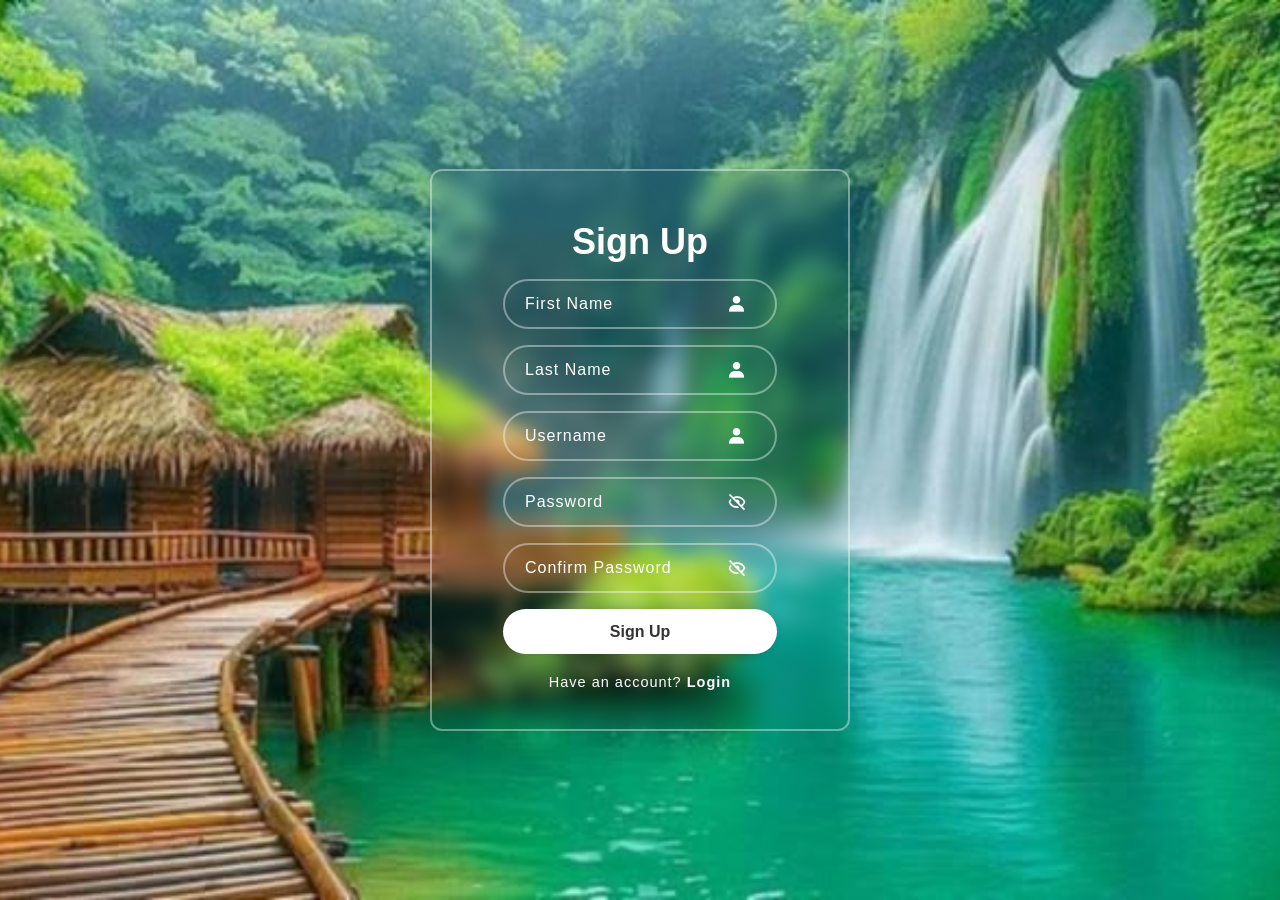
<file: index.html>
<!DOCTYPE html>
<html lang="en">

<head>
    <meta charset="UTF-8">
    <meta name="viewport" content="width=device-width, initial-scale=1.0">
    <link rel="stylesheet" href="styles/signup.css">
    <link href="https://unpkg.com/boxicons@2.1.4/css/boxicons.min.css" rel="stylesheet">
    <title>Sign Up</title>
</head>

<body class="signup-page">
    <div class="wrapper">
        <form action="login.html" method="get">

            <h1>Sign Up</h1>
            <div class="input-box">
                <input class="text" type="text" name="first-name" placeholder="First Name" pattern="[a-zA-Z0-9_]{3,20}" autocomplete="given-name" required>
                <i class="field-icon bx bxs-user"></i>
                <span class="field-error" id="first-name-error"></span>
            </div>
            <div class="input-box">
                <input class="text" type="text" name="last-name" placeholder="Last Name" pattern="[a-zA-Z0-9_]{3,20}" autocomplete="family-name" required>
                <i class="field-icon bx bxs-user"></i>
                <span class="field-error" id="last-name-error"></span>
            </div>
            <div class="input-box">
                <input class="text" type="text" name="username" placeholder="Username" pattern="[a-zA-Z0-9_]{3,20}" autocomplete="username" required>
                <i class="field-icon bx bxs-user"></i>
                 <span class="field-error" id="username-error"></span>
            </div>
            <div class="input-box">
                <input class="password-toggle" type="checkbox" id="show-password">
                <input class="password-input" type="text" name="password" placeholder="Password" minlength="8" autocomplete="new-password" required>
                <label class="field-icon password-icon" for="show-password" aria-label="Show password">
                    <i class="bx bx-hide"></i>
                </label>
                <span class="field-error" id="password-error"></span>
            </div>
            <div class="input-box">
                <input class="password-toggle" type="checkbox" id="show-confirm-password">
                <input class="password-input" type="text" name="confirm-password" placeholder="Confirm Password" minlength="8" autocomplete="new-password" required>
                <label class="field-icon password-icon" for="show-confirm-password"
                    aria-label="Show confirmed password">
                    <i class="bx bx-hide"></i>
                </label>
                 <span class="field-error" id="confirmPassword-error"></span>
            </div>

            <button type="submit" class="btn">Sign Up</button>
            <p class="register-link">Have an account? <a href="login.html">Login</a></p>

        </form>
    </div>

</body>

</html>
</file>
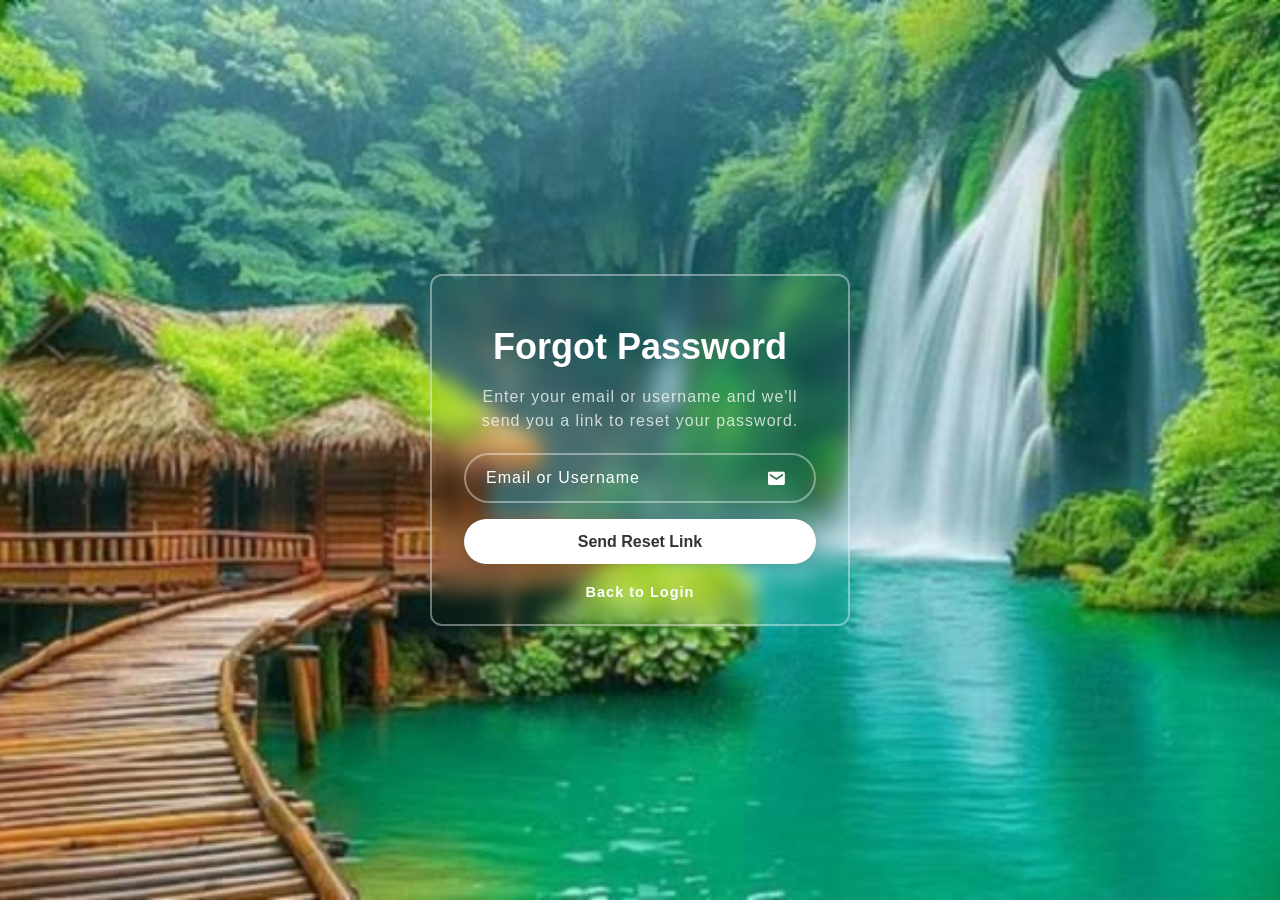
<file: forgotpassword.html>
<!DOCTYPE html>
<html lang="en">

<head>
    <meta charset="UTF-8">
    <meta name="viewport" content="width=device-width, initial-scale=1">
    <title>Forgot Password</title>
    <link rel="stylesheet" href="styles/signup.css">
    <link href='https://unpkg.com/boxicons@2.1.4/css/boxicons.min.css' rel='stylesheet'>
</head>

<body class="forgot-password-page">
    <div class="wrapper">
        <form action="login.html" method="get">
            <h1>Forgot Password</h1>
            <p class="subtitle">Enter your email or username and we'll send you a link to reset your password.</p>

            <div class="input-box">
                <input type="text" id="identifier" name="identifier" placeholder="Email or Username" autocomplete="username" required>
                <i class="field-icon bx bxs-envelope"></i>
            </div>

            <button type="submit" class="btn">Send Reset Link</button>

            <div class="back-link">
                <p><a href="./login.html"> Back to Login</a></p>
            </div>
        </form>
    </div>
</body>

</html>
</file>
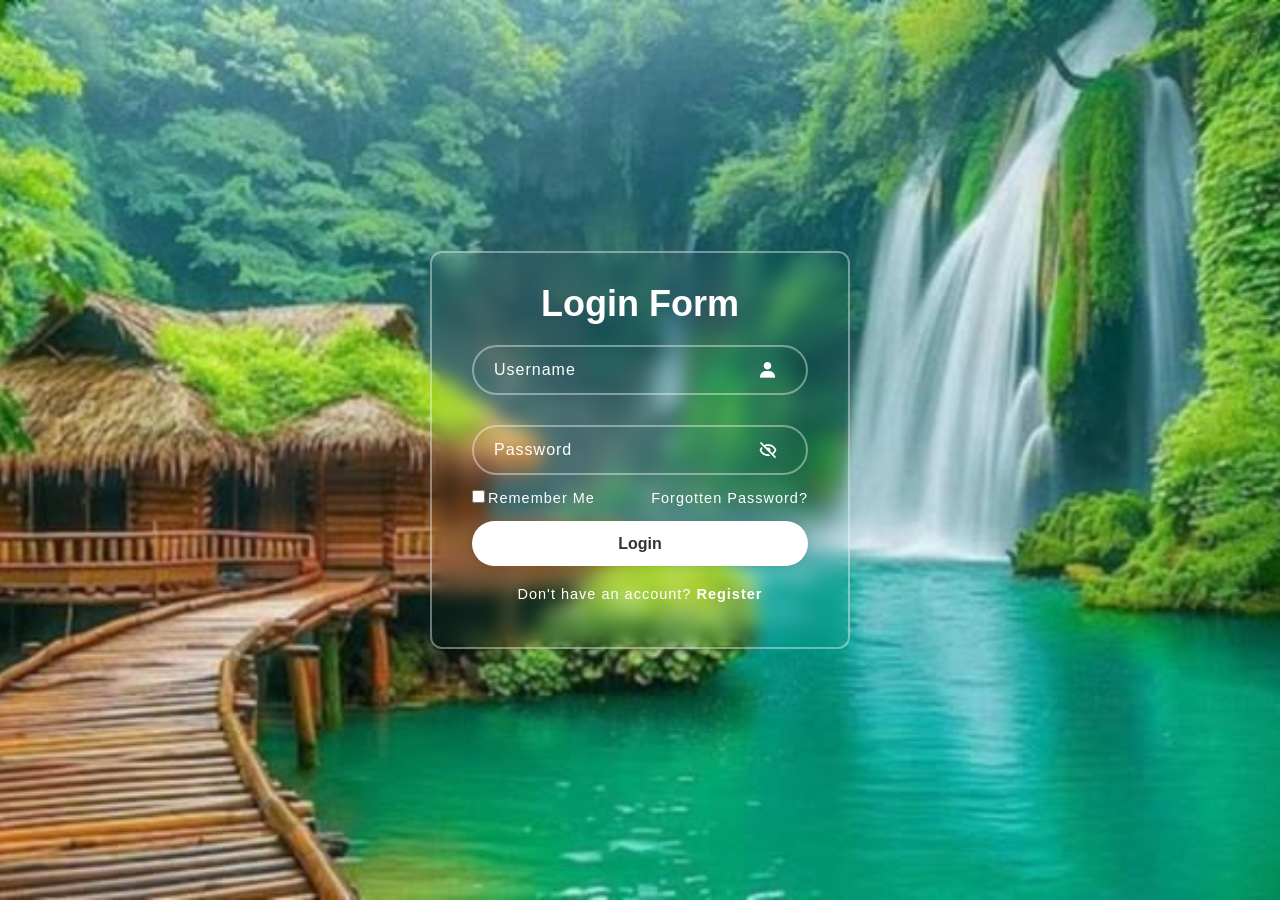
<file: login.html>
<!DOCTYPE html>
<html lang="en">

<head>
    <meta charset="UTF-8">
    <meta name="viewport" content="width=device-width, initial-scale=1">
    <title>Login Form</title>
    <link rel="stylesheet" href="styles/login.css">
    <link href='https://unpkg.com/boxicons@2.1.4/css/boxicons.min.css' rel='stylesheet'>
</head>

<body>
    <div class="wrapper">
        <form action="login.html" method="get">
            <h1>Login Form</h1>
            <div class="input-box">
                <input type="text" name="username" placeholder="Username" pattern="[a-zA-Z0-9_]{3,20}" autocomplete="username" required>
                <i class="field-icon bx bxs-user"></i>
            </div>
            <div class="input-box">
                <input class="password-toggle" type="checkbox" id="show-login-password">
                <input class="password-input" type="text" name="password" placeholder="Password" minlength="8" autocomplete="current-password" required>
                <label class="field-icon password-icon" for="show-login-password" aria-label="Show password">
                    <i class="bx bx-hide"></i>
                </label>
            </div>
            <div class="remember-forgot">
                <label>
                    <input type="checkbox">Remember Me
                </label>
                <a href="forgotpassword.html">Forgotten Password?</a>
            </div>
            <button type="submit" class="btn">Login</button>
            <div class="register-link">
                <p>Don't have an account? <a href="index.html">Register</a></p>
            </div>
        </form>
    </div>
</body>

</html>
</file>
<file: styles/signup.css>
* {
    margin: 0;
    padding: 0;
    box-sizing: border-box;
    font-family: "Poppins", sans-serif;
}

body {
    display: flex;
    justify-content: center;
    align-items: center;
    height: 100vh;
    background: url('../images/bg-image.jpg') no-repeat;
    background-size: cover;
    background-position: center;
    background-attachment: fixed;
    overflow: hidden;
}

.wrapper {
    width: 420px;
    background: transparent;
    border: 2px solid rgba(255, 255, 255, .4);
    backdrop-filter: blur(9px);
    color: #fff;
    border-radius: 12px;
    padding: 32px 40px;
    justify-content: center;
    display: flex;
}

.wrapper h1 {
    font-size: 36px;
    text-align: center;
    margin-top: 26px;
}

.wrapper .input-box {
    position: relative;
    width:100%;
    height: 50px;
    margin: 30px;
}

.signup-page .wrapper,
.forgot-password-page .wrapper {
    padding: 24px 32px;
}

.signup-page .input-box,
.forgot-password-page .input-box {
    margin: 16px auto;
}

.wrapper a {
    color: #fff;
    text-decoration: none;
    font-weight: 600;
}

.wrapper a:hover {
    text-decoration: underline;
}

.input-box input {
    width: 100%;
    height: 100%;
    background: transparent;
    outline: none;
    border: 2px solid rgba(255, 255, 255, .4);
    border-radius: 40px;
    font-size: 16px;
    color: #fff;
    padding: 20px 50px 20px 20px;
    transition: border-color .2s ease, box-shadow .2s ease;
}

.input-box .password-input {
    -webkit-text-security: disc;
}

.password-toggle {
    position: absolute;
    opacity: 0;
    pointer-events: none;
}

.field-icon {
    position: absolute;
    right: 20px;
    top: 30%;
    transform: translateX(-50%);
    font-size: 20px;
}

.password-icon {
    cursor: pointer;
}

.password-toggle:checked~.password-input {
    -webkit-text-security: none;
}

.input-box input:hover {
    border-color: rgba(255, 255, 255, .9);
    box-shadow: 0 0 8px rgba(255, 255, 255, .2);
}

.input-box input::placeholder {
    color: #fff;
    letter-spacing: 1px;
}


.input-box input:focus {
    border-color: #FFF;
    box-shadow: 0 0 8px rgba(255, 255, 255, .35);
}

.input-box input:not(:placeholder-shown):invalid{
  border-color: #ff8a8a;
}

.input-box input:not(:placeholder-shown):valid{
  border-color: #9dffb0;
}

.wrapper .remember-forgot {
    display: flex;
    justify-content: space-between;
    font-size: 14.5px;
    margin: -15px 0 15px;
    letter-spacing: 1px;
}

.remember-forgot label input {
    accent-color: #fff;
    margin-right: 3px;
}

.remember-forgot a {
    color: #fff;
    text-decoration: none;
    letter-spacing: 1px;
}

.remember-forgot a:hover {
    text-decoration: underline;
}

.wrapper .btn {
    width: 100%;
    height: 45px;
    background: #fff;
    border: none;
    outline: none;
    border-radius: 40px;
    box-shadow: 0 0 10px rgba(0, 0, 0, .1);
    cursor: pointer;
    font-size: 16px;
    color: #333;
    font-weight: 600;
}

.wrapper .btn:hover {
    background: rgba(255, 255, 255, .85);
    box-shadow: 0 0 14px rgba(255, 255, 255, .25);
}

.wrapper .register-link {
    font-size: 14.5px;
    text-align: center;
    margin: 20px 0 15px;
    letter-spacing: 1px;
}

.register-link p a {
    color: #fff;
    text-decoration: none;
    font-weight: 600;
}

.register-link p a:hover {
    text-decoration: underline;
}

/* --- Added for register / forgot-password pages --- */

.wrapper .subtitle {
    text-align: center;
    font-size: 16px;
    color: rgba(255, 255, 255, .75);
    margin-top: 5%;
    margin-bottom: 20px;
    letter-spacing: 1px;
    line-height: 1.5;
    font-weight: 100px;
    ;
}

.name-row {
    display: flex;
    gap: 14px;
}

.name-row .input-box {
    flex: 1;
}

.input-box.error input {
    border-color: #ff8a8a;
}

.field-error {
    display: block;
    font-size: 12.5px;
    color: #ffb3b3;
    margin-top: 6px;
    letter-spacing: .3px;
    min-height: 15px;
}

.form-message {
    text-align: center;
    font-size: 14px;
    letter-spacing: .5px;
    margin: -10px 0 18px;
    min-height: 18px;
}

.form-message.success {
    color: #9dffb0;
}

.form-message.error {
    color: #ffb3b3;
}

.wrapper .btn:disabled {
    opacity: .6;
    cursor: not-allowed;
}

.wrapper .back-link {
    font-size: 14.5px;
    text-align: center;
    margin: 20px 0 0;
    letter-spacing: 1px;
}

.back-link a {
    color: #fff;
    text-decoration: none;
    font-weight: 600;
}

.back-link a:hover {
    text-decoration: underline;
}

@media (max-width: 480px) {
    .wrapper {
        width: calc(100% - 32px);
        padding: 28px 22px;
    }

    .wrapper h1 {
        font-size: 30px;
    }

    .name-row {
        flex-direction: column;
        gap: 0;
    }
}
</file>
<file: styles/login.css>
* {
  margin: 0;
  padding: 0;
  box-sizing: border-box;
  font-family: "Poppins", sans-serif;
}

body {
  display: flex;
  justify-content: center;
  align-items: center;
  min-height: 100vh;
  background: url('../images/bg-image.jpg') no-repeat;
  background-size: cover;
  background-position: center;
  background-blend-mode: difference;
}

.wrapper {
  width: 420px;
  background: transparent;
  border: 2px solid rgba(255, 255, 255, .4);
  backdrop-filter: blur(9px);
  color: #fff;
  border-radius: 12px;
  padding: 30px 40px;
}

.wrapper h1 {
  font-size: 36px;
  text-align: center;
  margin-bottom: 20px;
}

.wrapper .input-box {
  position: relative;
  width: 100%;
  height: 50px;
  margin-bottom: 30px;
}

.input-box input {
  width: 100%;
  height: 100%;
  background: transparent;
  outline: none;
  border: 2px solid rgba(255, 255, 255, .4);
  border-radius: 40px;
  font-size: 16px;
  color: #fff;
  padding: 20px 50px 20px 20px;
  transition: border-color .2s ease, box-shadow .2s ease;
}

.input-box .password-input {
  -webkit-text-security: disc;
}

.password-toggle {
  position: absolute;
  opacity: 0;
  pointer-events: none;
}

.field-icon {
  position: absolute;
  right: 20px;
  top: 30%;
  transform: translateX(-50%);
  font-size: 20px;
}

.password-icon {
  cursor: pointer;
}

.password-toggle:checked~.password-input {
  -webkit-text-security: none;
}

.input-box input:hover {
  border-color: rgba(255, 255, 255, .9);
  box-shadow: 0 0 8px rgba(255, 255, 255, .2);
}

.input-box input::placeholder {
  color: #fff;
  letter-spacing: 1px;
}

.wrapper .remember-forgot {
  display: flex;
  justify-content: space-between;
  font-size: 14.5px;
  margin: -15px 0 15px;
  letter-spacing: 1px;
}

.remember-forgot label input {
  accent-color: #fff;
  margin-right: 3px;
}

.remember-forgot a {
  color: #fff;
  text-decoration: none;
  letter-spacing: 1px;
}

.remember-forgot a:hover {
  text-decoration: underline;
}

.wrapper .btn {
  width: 100%;
  height: 45px;
  background: #fff;
  border: none;
  outline: none;
  border-radius: 40px;
  box-shadow: 0 0 10px rgba(0, 0, 0, .1);
  cursor: pointer;
  font-size: 16px;
  color: #333;
  font-weight: 600;
}

.wrapper .btn:hover {
  background: rgba(255, 255, 255, .85);
  box-shadow: 0 0 14px rgba(255, 255, 255, .25);
}

.wrapper .register-link {
  font-size: 14.5px;
  text-align: center;
  margin: 20px 0 15px;
  letter-spacing: 1px;
}

.register-link p a {
  color: #fff;
  text-decoration: none;
  font-weight: 600;
}

.register-link p a:hover {
  text-decoration: underline;
}

@media (max-width: 480px) {
  .wrapper {
    width: calc(100% - 32px);
    padding: 28px 22px;
  }

  .wrapper h1 {
    font-size: 30px;
  }

  .wrapper .remember-forgot {
    flex-direction: column;
    align-items: center;
    justify-content: center;
    gap: 12px;
    width: 100%;
    text-align: center;
  }
}
</file>
